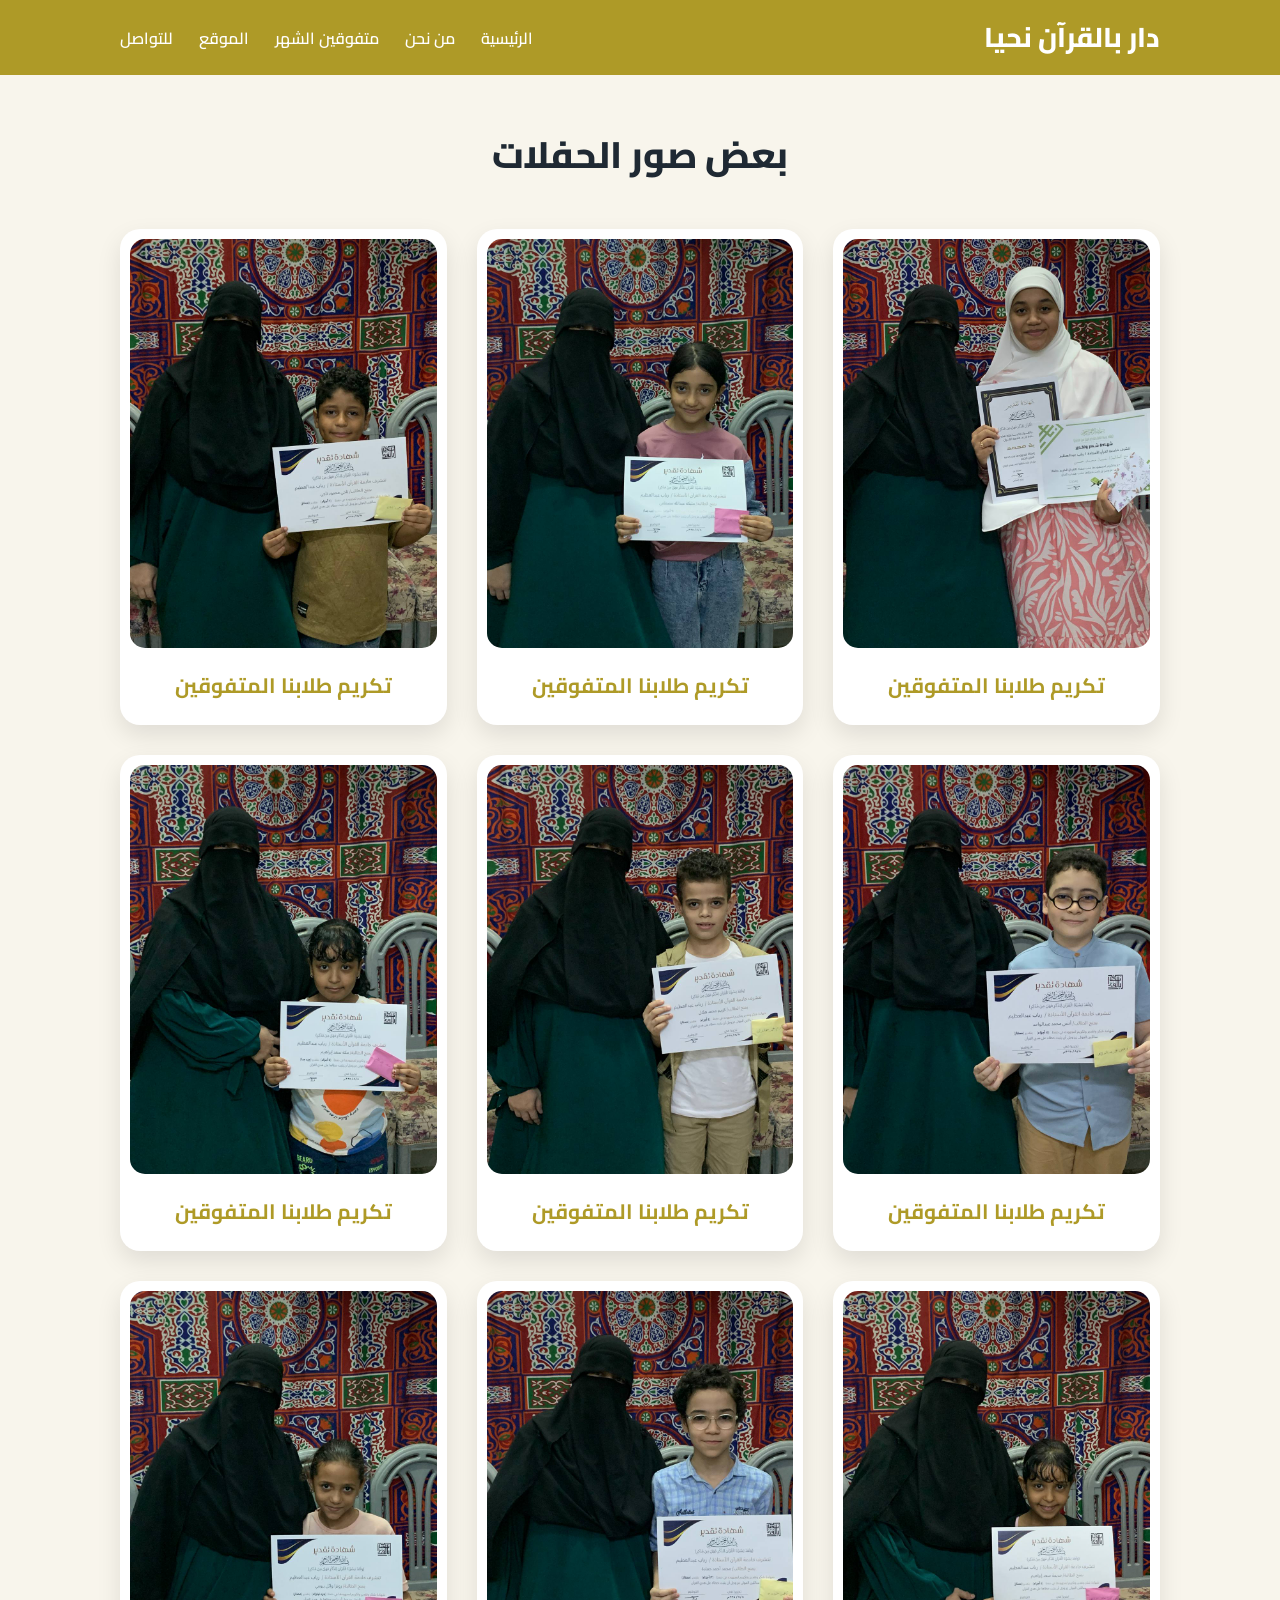
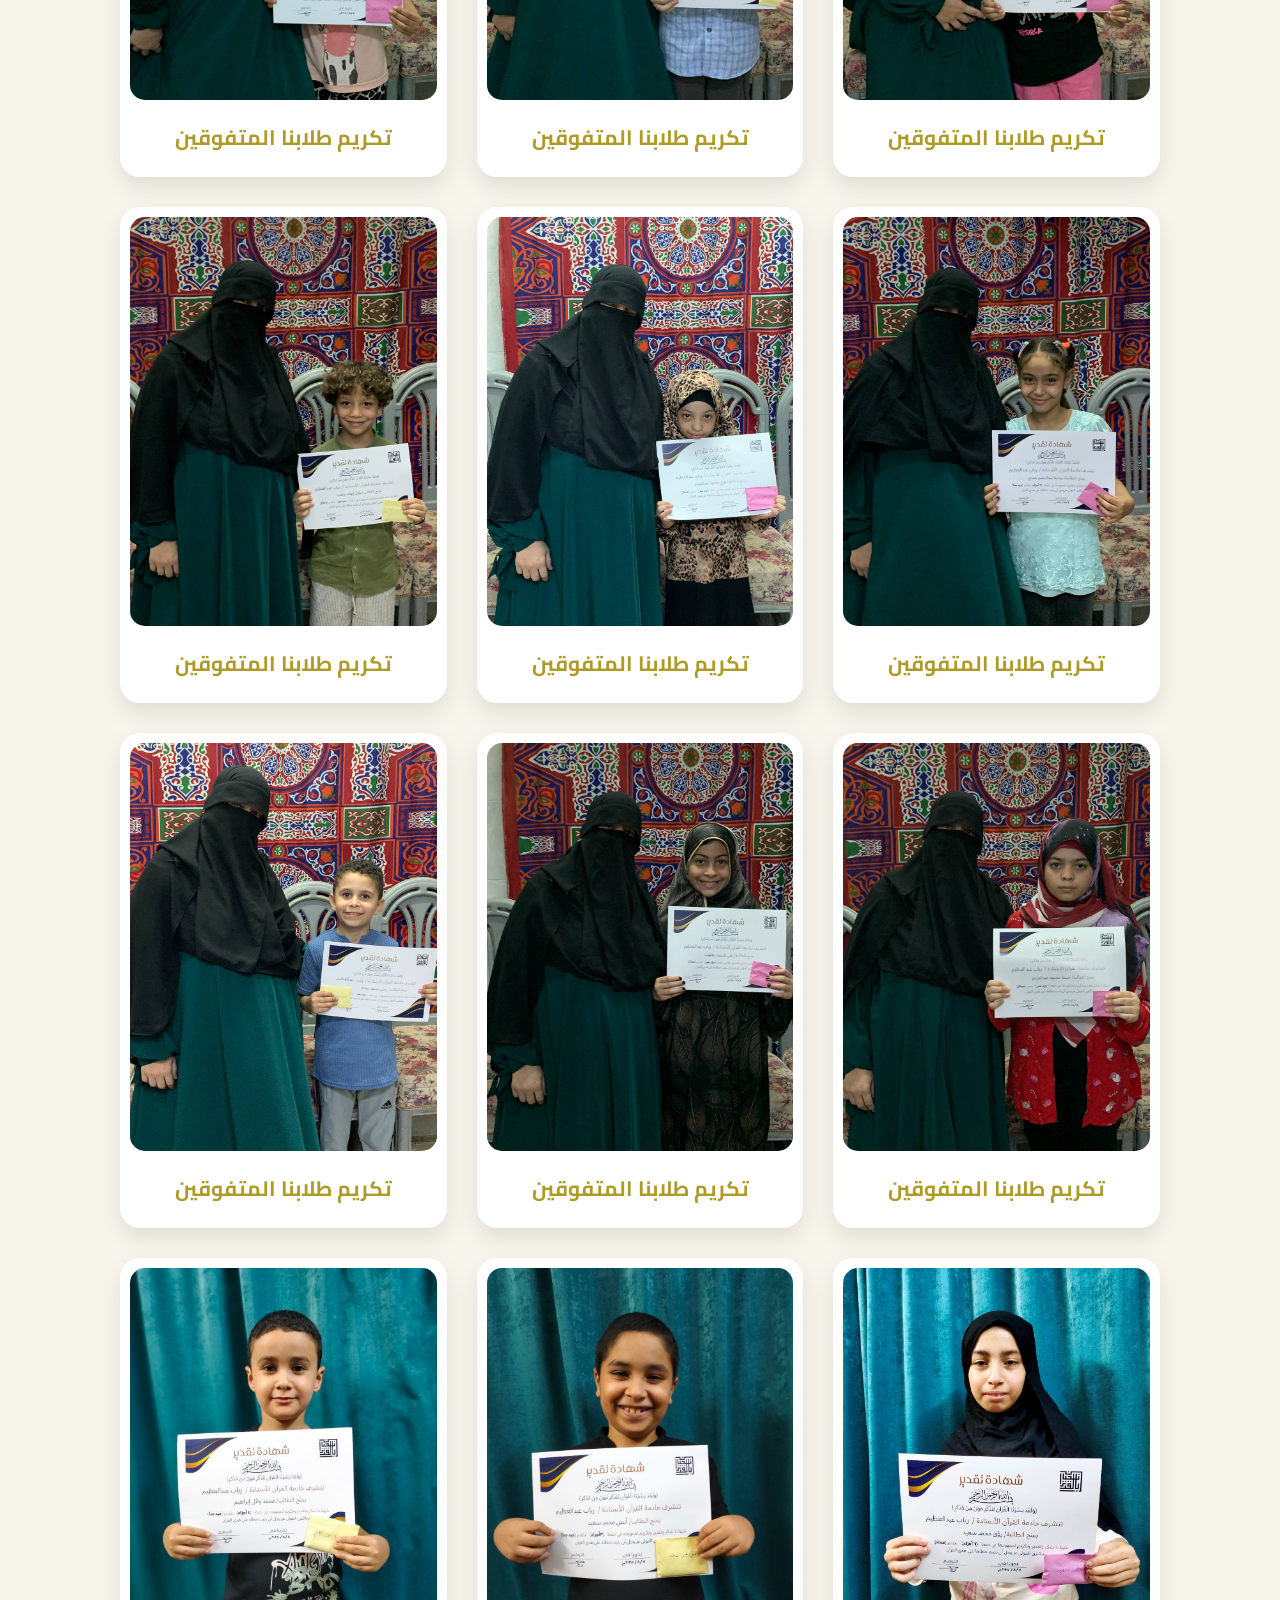
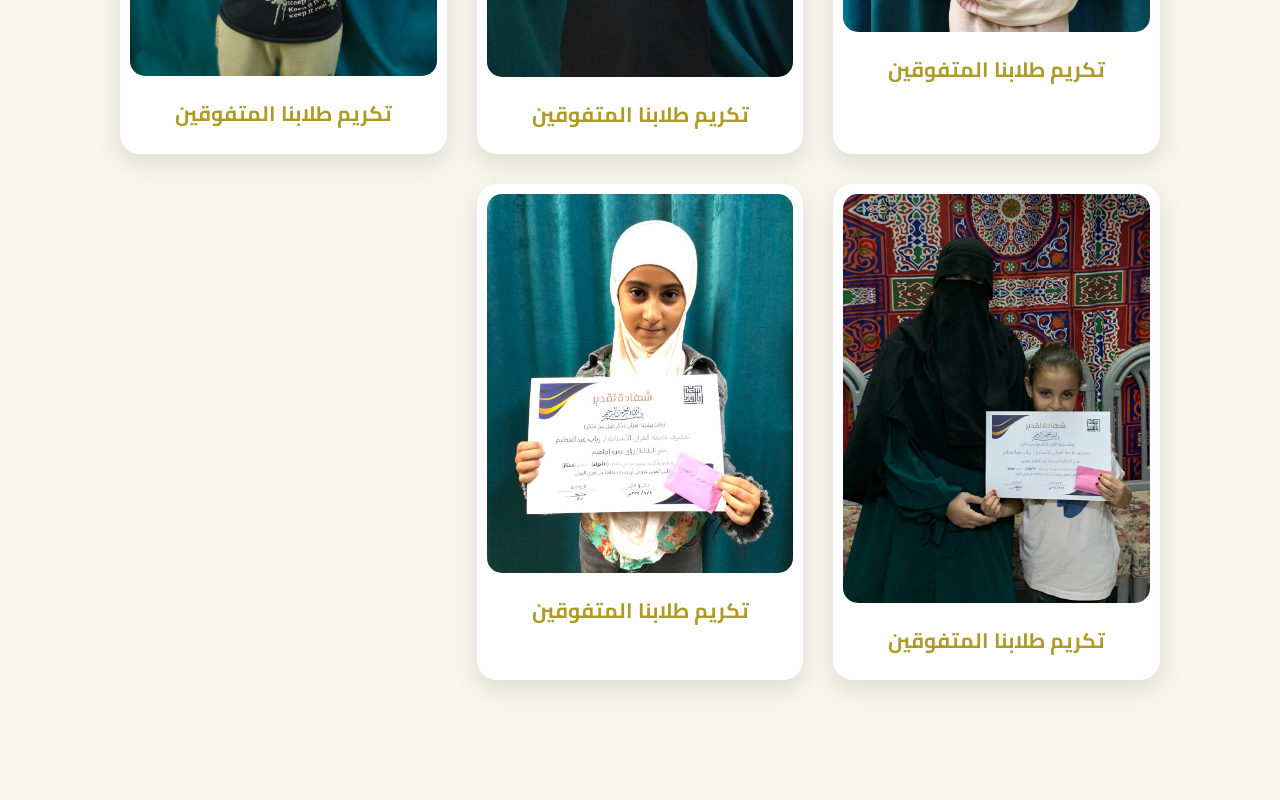
<file: all-students.html>
<!DOCTYPE html>
<html lang="ar" dir="rtl">
<head>
    <meta charset="UTF-8">
    <meta name="viewport" content="width=device-width, initial-scale=1.0">
    <title>الحفلات</title>

    <link href="https://fonts.googleapis.com/css2?family=Cairo:wght@300;400;600;700;800&display=swap" rel="stylesheet">
    <link rel="stylesheet" href="style.css">
</head>

<body>

<header>
    <a href="index.html" class="logo">دار بالقرآن نحيا</a>

    <nav class="navbar">
        <a href="index.html">الرئيسية</a>
        <a href="index.html#about">من نحن</a>
        <a href="index.html#top-month">متفوقين الشهر</a>
        <a href="index.html#website"> الموقع</a>
        <a href="index.html#contact">للتواصل</a>
    </nav>
</header>

<section class="all-page">
    <h2 class="title">بعض صور الحفلات</h2>

    <div class="students-container">

        <div class="student-card">
            <img src="photos/photo1.jpeg" alt="">
            <h3>  تكريم طلابنا المتفوقين </h3>
        </div>

        <div class="student-card">
            <img src="photos/photo2.jpeg" alt="">
            <h3> تكريم طلابنا المتفوقين</h3>
        </div>

        <div class="student-card">
            <img src="photos/photo3.jpeg" alt="">
            <h3> تكريم طلابنا المتفوقين</h3>
        </div>

        <div class="student-card">
            <img src="photos/photo4.jpeg" alt="">
            <h3> تكريم طلابنا المتفوقين</h3>
        </div>

        <div class="student-card">
            <img src="photos/photo5.jpeg" alt="">
            <h3> تكريم طلابنا المتفوقين</h3>
        </div>

        <div class="student-card">
            <img src="photos/photo6.jpeg" alt="">
            <h3> تكريم طلابنا المتفوقين</h3>
        </div>

        <div class="student-card">
            <img src="photos/photo7.jpeg" alt="">
            <h3> تكريم طلابنا المتفوقين</h3>
        </div>

        <div class="student-card">
            <img src="photos/photo8.jpeg" alt="">
            <h3> تكريم طلابنا المتفوقين</h3>
        </div>

        <div class="student-card">
            <img src="photos/photo9.jpeg" alt="">
            <h3> تكريم طلابنا المتفوقين</h3>
        </div>

        <div class="student-card">
            <img src="photos/photo10.jpeg" alt="">
            <h3> تكريم طلابنا المتفوقين</h3>
        </div>

        <div class="student-card">
            <img src="photos/photo11.jpeg" alt="">
            <h3> تكريم طلابنا المتفوقين</h3>
        </div>

        <div class="student-card">
            <img src="photos/photo12.jpeg" alt="">
            <h3> تكريم طلابنا المتفوقين</h3>
        </div>

        <div class="student-card">
            <img src="photos/photo13.jpeg" alt="">
            <h3> تكريم طلابنا المتفوقين</h3>
        </div>

        <div class="student-card">
            <img src="photos/photo14.jpeg" alt="">
            <h3> تكريم طلابنا المتفوقين</h3>
        </div>

        <div class="student-card">
            <img src="photos/photo15.jpeg" alt="">
            <h3> تكريم طلابنا المتفوقين</h3>
        </div>

        <div class="student-card">
            <img src="photos/photo16.jpeg" alt="">
            <h3> تكريم طلابنا المتفوقين</h3>
        </div>

        <div class="student-card">
            <img src="photos/photo17.jpeg" alt="">
            <h3> تكريم طلابنا المتفوقين</h3>
        </div>

        <div class="student-card">
            <img src="photos/photo19.jpeg" alt="">
            <h3> تكريم طلابنا المتفوقين</h3>
        </div>

        <div class="student-card">
            <img src="photos/photo18.jpeg" alt="">
            <h3> تكريم طلابنا المتفوقين</h3>
        </div>

        <div class="student-card">
            <img src="photos/photo21.jpeg" alt="">
            <h3> تكريم طلابنا المتفوقين</h3>
        </div>

    </div>
</section>

</body>
</html>
</file>
<file: style.css>
*{
    font-family: "Cairo", sans-serif;
    margin: 0;
    padding: 0;
    box-sizing: border-box;
    scroll-behavior: smooth;
}

body{
    background-color: #f8f5ec;
}

header{
    background-color: rgb(174, 154, 39);
    width: 100%;
    position: fixed;
    z-index: 999;
    display: flex;
    justify-content: space-between;
    align-items: center;
    padding: 12px 120px;
}

.logo{
    text-decoration: none;
    color: white;
    font-weight: 800;
    font-size: 1.7em;
}

.navbar a{
    color: white;
    text-decoration: none;
    font-size: 1em;
    font-weight: 600;
    margin-right: 22px;
    transition: 0.5s ease;
}

.navbar a:hover,
.logo:hover{
    color: rgb(8, 8, 68);
    transition: 0.5s ease;
}

section{
    padding: 120px 120px;
}

.main{
    width: 100%;
    min-height: 100vh;
    display: flex;
    align-items: center;
    background: linear-gradient(rgba(0,0,0,.35), rgba(0,0,0,.35)),
    url("photos/photo.jpeg") no-repeat;
    background-size: cover;
    background-position: center;
    background-attachment: fixed;
}

.main-content h1{
    color: white;
    font-size: 3em;
    font-weight: 800;
    margin-right: 45px;
}

.main-content p{
    color: #f5e7a1;
    font-size: 1.5em;
    margin-top:-20px;
    margin-right: 45px;
}

.title{
    text-align: center;
    color: #1f2933;
    font-size: 2.3em;
    font-weight: 800;
    margin-bottom: 40px;
}

.about-section{
    background: #f8f5ec;
}

.about-card{
    max-width: 1000px;
    margin: auto;
    display: flex;
    align-items: center;
    gap: 35px;
    background: white;
    padding: 40px;
    border-radius: 28px;
    box-shadow: 0 15px 40px rgba(0,0,0,.12);
}

.image-box{
    min-width: 220px;
    height: 220px;
    border-radius: 50%;
    padding: 6px;
    background: linear-gradient(135deg, #ae9a27, #f5dc74);
    box-shadow: 0 0 25px rgba(174,154,39,.45);
}

.image-box img{
    width: 100%;
    height: 100%;
    object-fit: cover;
    border-radius: 50%;
    border: 5px solid white;
}

.about-content h3{
    color: #ae9a27;
    font-size: 2em;
    margin-bottom: 15px;
}

.about-content h4{
    color: #0f172a;
    font-size: 1.4em;
    margin: 20px 0 10px;
}

.about-content p{
    color: #333;
    font-size: 1.1em;
    line-height: 2;
}

.section{
    min-height: 70vh;
    background: white;
    border-top: 1px solid #eee;
}
.top-students{
    background: #f8f5ec;
}

.students-container{
    display: grid;
    grid-template-columns: repeat(auto-fit,minmax(280px,1fr));
    gap: 30px;
}

.student-card{
    background: white;
    border-radius: 20px;
    overflow: hidden;

    box-shadow: 0 8px 25px rgba(0,0,0,.08);

    transition: .3s ease;
}

.student-card:hover{
    transform: translateY(-8px);

    box-shadow: 0 15px 35px rgba(174,154,39,.25);
}

.student-card img{
    width: 100%;
    height: 250px;
    object-fit: cover;
}

.student-card h3{
    color: #ae9a27;
    font-size: 1.3em;
    text-align: center;
    margin: 18px 0 10px;
}

.student-card p{
    text-align: center;
    padding: 0 20px 20px;
    line-height: 1.8;
    color: #444;
}

.all-students-section{
    background: white;
}

.all-students-card{
    max-width: 700px;
    margin: auto;
    text-align: center;
    background: #f8f5ec;
    padding: 45px 30px;
    border-radius: 25px;
    box-shadow: 0 12px 35px rgba(0,0,0,.08);
}

.all-students-card p{
    font-size: 1.15em;
    line-height: 2;
    color: #333;
    margin-bottom: 25px;
}

.students-page-btn{
    display: inline-block;
    text-decoration: none;
    color: white;
    background: #ae9a27;
    padding: 13px 34px;
    border-radius: 30px;
    font-weight: 700;
    transition: .3s ease;
}

.students-page-btn:hover{
    background: #080844;
    transform: translateY(-4px);
}
.website-section{
    background: #f8f5ec;
}

.website-card{
    max-width: 750px;
    margin: auto;
    text-align: center;
    background: white;
    padding: 45px 30px;
    border-radius: 25px;
    box-shadow: 0 12px 35px rgba(0,0,0,.1);
}

.website-card h3{
    color: #ae9a27;
    font-size: 2em;
    margin-bottom: 15px;
}

.website-card p{
    color: #444;
    font-size: 1.1em;
    line-height: 2;
    margin-bottom: 25px;
}

.website-btn{
    display: inline-block;
    text-decoration: none;
    color: white;
    background: #ae9a27;
    padding: 12px 32px;
    border-radius: 30px;
    font-weight: 700;
    transition: .3s ease;
}

.website-btn:hover{
    background: #080844;
    transform: translateY(-4px);
}

.contact-section{
    background: #f8f5ec;
}

.contact-container{
    display: grid;
    grid-template-columns: repeat(auto-fit,minmax(250px,1fr));
    gap: 25px;
}

.contact-card{
    background: white;
    text-align: center;
    padding: 35px 20px;

    border-radius: 20px;

    box-shadow: 0 10px 25px rgba(0,0,0,.08);

    transition: .3s ease;
}

.contact-card:hover{
    transform: translateY(-8px);

    box-shadow: 0 15px 35px rgba(174,154,39,.25);
}

.icon{
    font-size: 3em;
    margin-bottom: 15px;
}

.contact-card h3{
    color: #ae9a27;
    margin-bottom: 15px;
}

.contact-card a{
    text-decoration: none;
    color: #080844;
    font-weight: 700;
    word-break: break-word;
}

.contact-card a:hover{
    color: #ae9a27;
}

.footer{
    background-color: #111;
    color: white;
    text-align: center;
    padding: 50px 20px;
}

.footer-content{
    max-width: 900px;
    margin: auto;
}

.footer h3{
    font-size: 2em;
    margin-bottom: 15px;
    color: #ae9a27;
}

.footer p{
    margin: 10px 0;
    font-size: 1.05em;
}

.footer-links{
    margin-top: 25px;

    display: flex;
    justify-content: center;
    flex-wrap: wrap;
    gap: 15px;
}

.footer-links a{
    text-decoration: none;
    color: white;

    border: 1px solid #ae9a27;

    padding: 10px 18px;

    border-radius: 25px;

    transition: 0.3s ease;
}

.footer-links a:hover{
    background-color: #ae9a27;
    color: white;
}

.footer hr{
    margin: 30px auto;
    border: none;
    height: 1px;
    background-color: rgba(255,255,255,.2);
}

.copyright{
    color: #ccc;
    font-size: .9em;
}

/* ========== Responsive Professional ========== */

@media (max-width:768px){

    .main{
        background:
        linear-gradient(rgba(0,0,0,.4),rgba(0,0,0,.4)),
        url("photos/photomobile.png");

        background-size: cover;
        background-position: center;
    }

}

@media (max-width: 1200px){
    header{
        padding: 12px 60px;
    }

    section{
        padding: 110px 60px;
    }
}

@media (max-width:768px){

    .main-content{
        display:none;
    }

}

@media (max-width: 992px){
    header{
        padding: 12px 35px;
        flex-direction: column;
        gap: 12px;
    }

    .navbar{
        display: flex;
        justify-content: center;
        flex-wrap: wrap;
        gap: 10px;
    }

    .navbar a{
        margin: 0;
        padding: 7px 14px;
        font-size: .95em;
        border-radius: 25px;
        background: rgba(255,255,255,.12);
    }

    section{
        padding: 130px 35px 80px;
    }
    
    .main{
        background-attachment: scroll;
        justify-content: center;
        text-align: center;
    }

    .main-content h1{
        font-size: 2.6em;
    }

    .main-content p{
        font-size: 1.25em;
        margin-top: 0.09em;
        
    }

    .about-card{
        flex-direction: column;
        text-align: center;
        padding: 35px 25px;
    }

    .students-container,
    .contact-container{
        grid-template-columns: repeat(2, 1fr);
    }
}

@media (max-width: 768px){
    header{
        padding: 10px 18px;
    }

    .logo{
        font-size: 1.35em;
        text-align: center;
    }

    .navbar{
        width: 100%;
        gap: 8px;
    }

    .navbar a{
        font-size: .85em;
        padding: 6px 11px;
    }

    section{
        padding: 140px 18px 70px;
    }

    .main-content h1{
        font-size: 2.1em;
    }

    .main-content p{
        font-size: 1.05em;
    }

    .title{
        font-size: 1.8em;
        margin-bottom: 28px;
    }

    .image-box{
        min-width: 160px;
        width: 160px;
        height: 160px;
    }

    .about-content h3,
    .website-card h3,
    .footer h3{
        font-size: 1.6em;
    }

    .about-content p,
    .website-card p,
    .all-students-card p{
        font-size: 1em;
        line-height: 1.9;
    }

    .students-container,
    .contact-container{
        grid-template-columns: 1fr;
    }

    .student-card img{
        height: auto;
        max-height: none;
        object-fit: contain;
    }

    .website-card,
    .all-students-card{
        padding: 32px 20px;
    }

    .footer-links{
        gap: 10px;
    }

    .footer-links a{
        padding: 8px 14px;
        font-size: .9em;
    }
}

.student-card img{
    width: 100%;
    height: auto;
    display: block;
    border-radius: 15px;
    object-fit: contain;
}

.student-card{
    background: white;
    padding: 10px;
    border-radius: 20px;
    overflow: hidden;
    box-shadow: 0 10px 25px rgba(0,0,0,.1);
    transition: .3s ease;
}

@media (max-width: 480px){
    header{
        padding: 9px 10px;
    }

    .logo{
        font-size: 1.15em;
    }

    .navbar a{
        font-size: .75em;
        padding: 5px 8px;
    }

    section{
        padding: 150px 12px 60px;
    }

    .main-content h1{
        font-size: 1.75em;
    }

    .main-content p{
        font-size: .95em;
    }

    .title{
        font-size: 1.55em;
    }

    .about-card,
    .website-card,
    .all-students-card,
    .contact-card{
        border-radius: 18px;
    }

    .about-card{
        padding: 25px 15px;
    }

    .image-box{
        min-width: 135px;
        width: 135px;
        height: 135px;
    }

    .students-container,
    .contact-container{
        gap: 18px;
    }

    .website-btn,
    .students-page-btn{
        width: 100%;
        padding: 12px;
    }

    .footer{
        padding: 40px 12px;
    }
}
</file>
